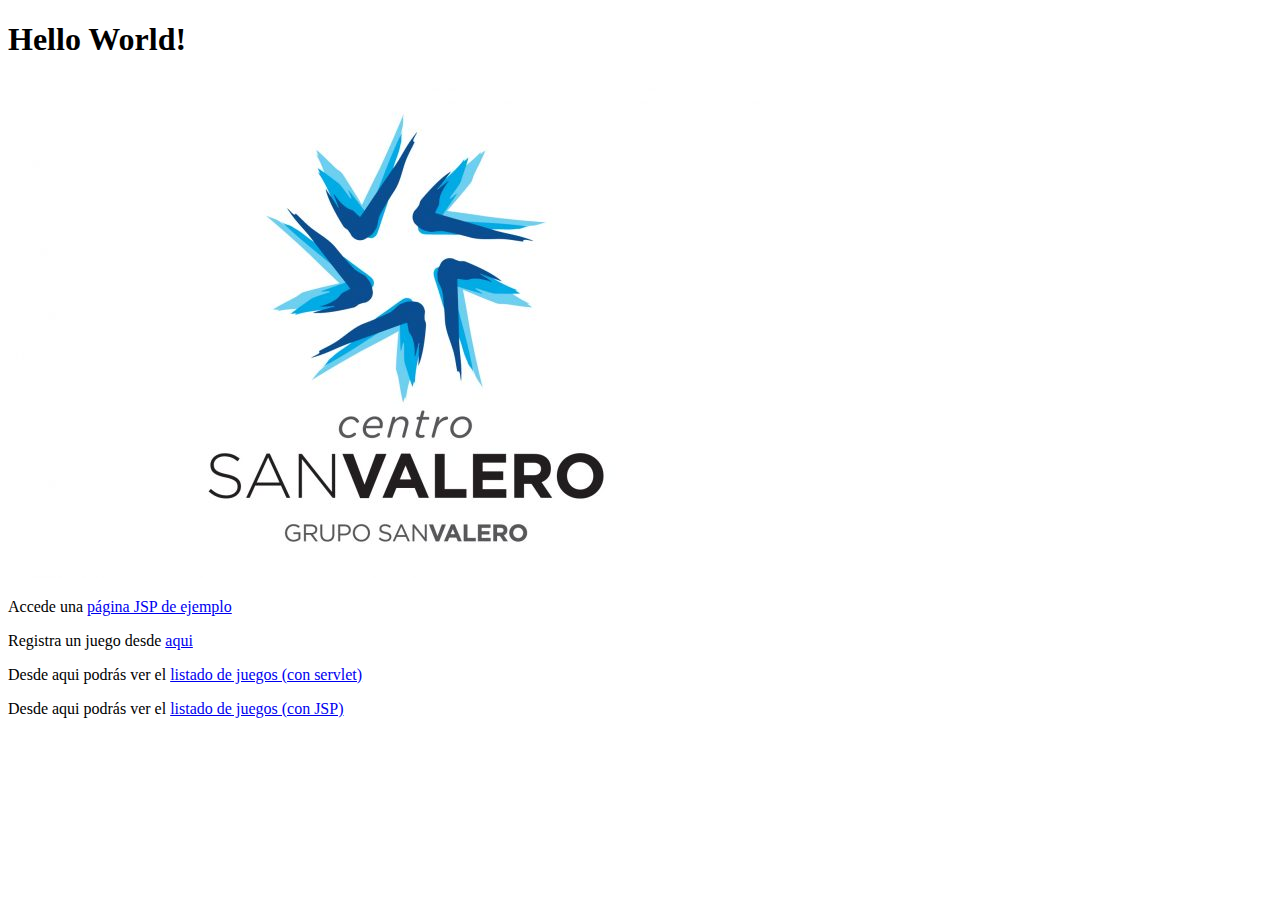
<file: target/easteregg-1.0-SNAPSHOT/index.html>
<!DOCTYPE html>
<html>
    <head>
        <title>Start Page</title>
        <meta http-equiv="Content-Type" content="text/html; charset=UTF-8">
    </head>
    <body>
        <h1>Hello World!</h1>
        <img src="images/logo.jpg"/>
        <p>Accede una <a href="mypage.jsp">página JSP de ejemplo</a></p>
        <p>Registra un juego desde <a href="myform.jsp">aqui</a></p>
        <p>Desde aqui podrás ver el <a href="juegos">listado de juegos (con servlet)</a></p>
        <p>Desde aqui podrás ver el <a href="juegos.jsp">listado de juegos (con JSP)</a></p>
    </body>
</html>
</file>
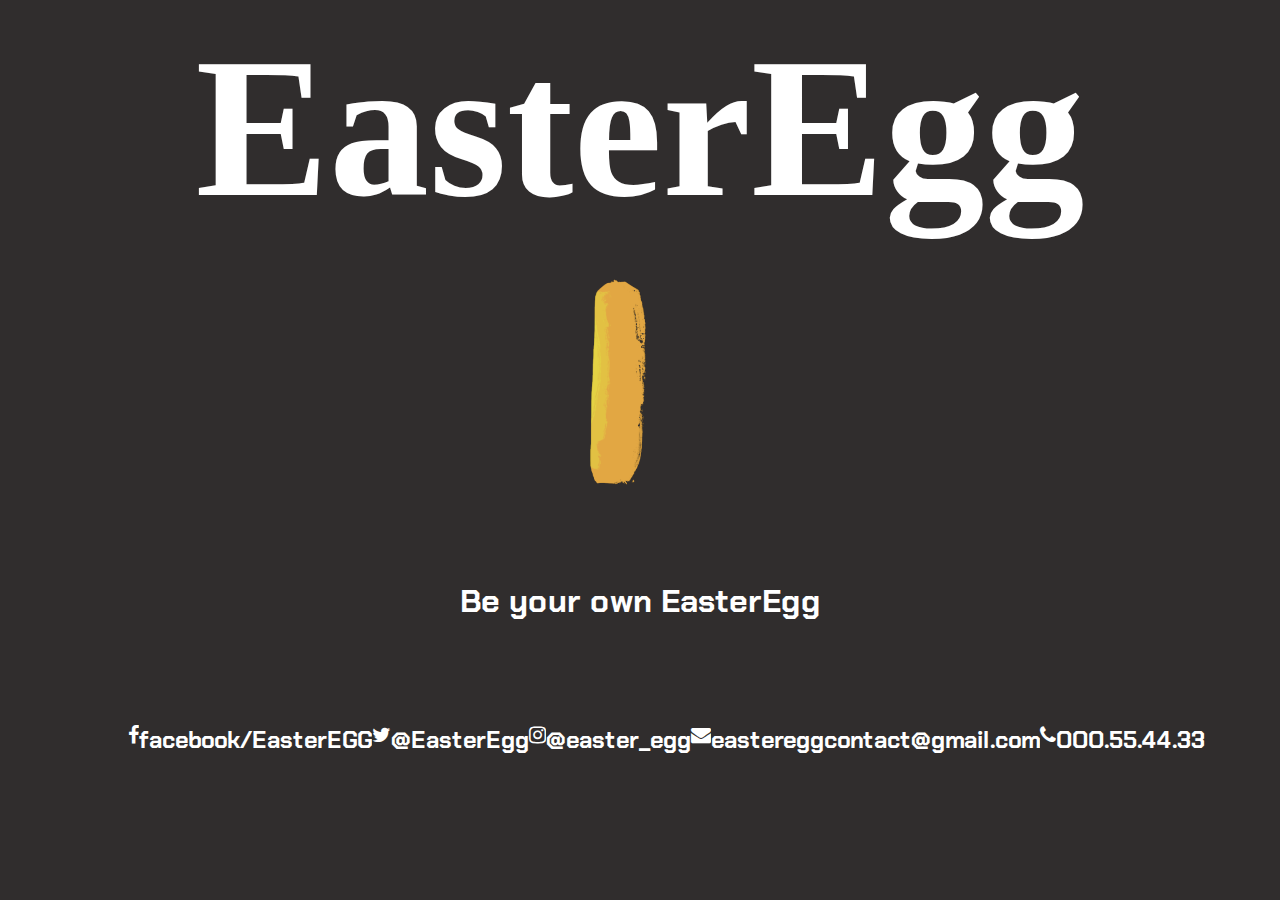
<file: src/main/webapp/index.html>
<!DOCTYPE html>
<html>
    <head>
        <meta http-equiv="Content-Type" content="text/html; charset=UTF-8">        
        <link rel="icon" type="image/png" href="images/moneda.gif" /><!--enlace para icono de la pestaña-->
        <!-- enlace estilo texto -->
        <link rel="stylesheet" href="css/style.css" type="text/css"><!--<!-- hoja de estilo -->
        <link rel="preconnect" href="https://fonts.gstatic.com">
        <link href="https://fonts.googleapis.com/css2?family=Bangers&family=Chakra+Petch:wght@300&family=Permanent+Marker&family=Press+Start+2P&display=swap" rel="stylesheet">
        <link rel="stylesheet" href="https://cdnjs.cloudflare.com/ajax/libs/font-awesome/4.7.0/css/font-awesome.min.css"><!--enlace para iconos-->
        <title>EasterEgg</title>      
    </head>
    <body>
        <div class="bodyP"> <!-- cuerpo principal -->
            <h1>EasterEgg</h1>
        </div>
        <div class="imgP">
            <a href="novedades.html"><img src="images/moneda.gif"></a> 
        </div>
        <div class="bodyS">
            <h1>Be your own EasterEgg</h1>
        </div>
        <!-- links redes foot --> 
        <div class="footP">
            <a href="https://m.facebook.com/login/?locale2=es_ES" class="fa fa-facebook"></a><!--enlaces ficticios a redes de la página-->
            <h3>facebook/EasterEGG</h3>
            <a href="https://twitter.com/login?lang=es" class="fa fa-twitter"></a>
            <h3>@EasterEgg</h3>
            <a href="https://www.instagram.com/accounts/login/?hl=es" class="fa fa-instagram"></a>
            <h3>@easter_egg</h3>
            <a href="https://support.google.com/mail/answer/56256?hl=es" class="fa fa-envelope"></a>
            <h3>eastereggcontact@gmail.com</h3>
            <a href="https://novedades.orange.es" class="fa fa-phone"></a>
            <h3>OOO.55.44.33</h3>
        </div>        
    </body>
</html>
</file>
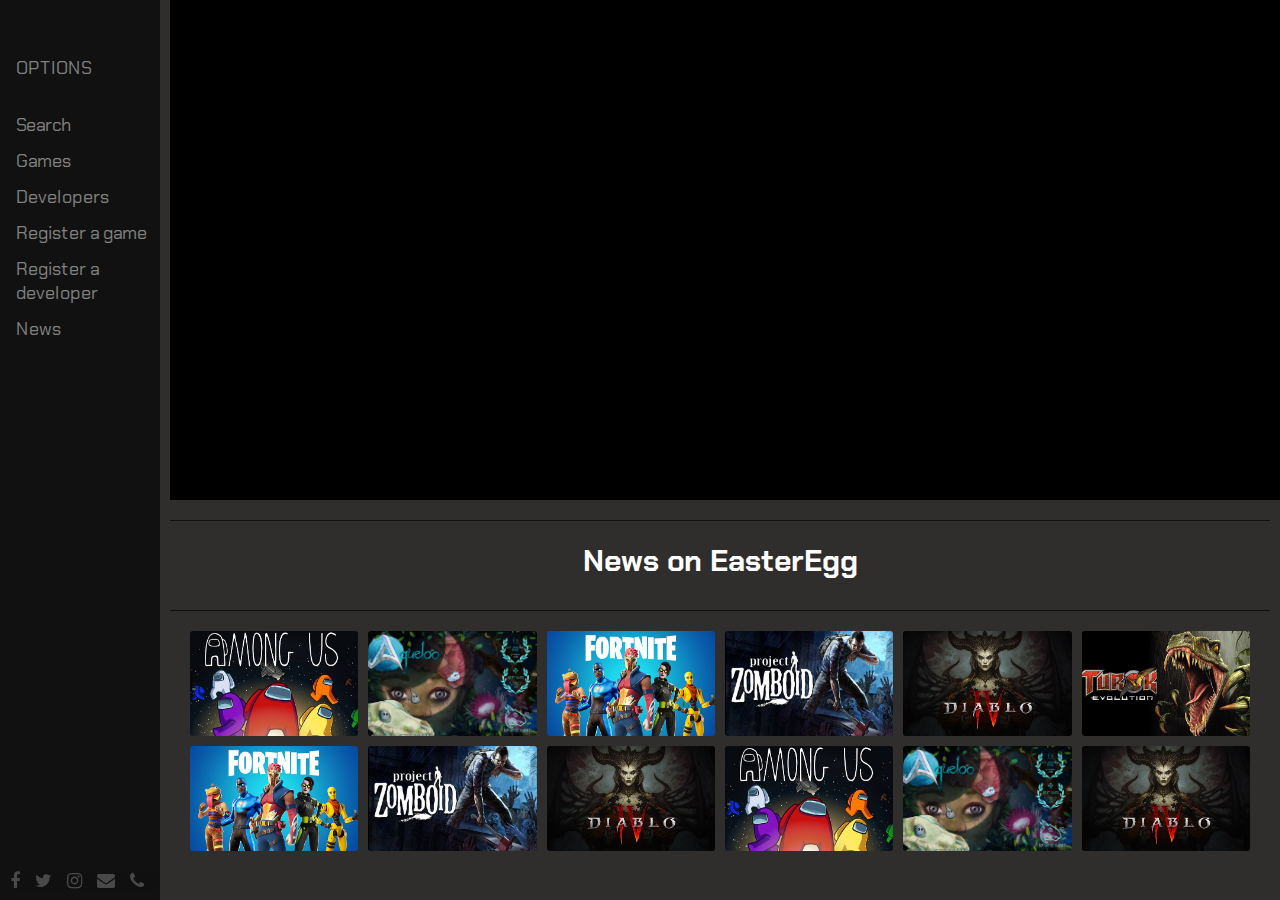
<file: src/main/webapp/novedades.html>
<!DOCTYPE html>
<!--
Pagina de novedades con slider, menu e imagenes.
-->
<html>
    <head>
        <meta http-equiv="Content-Type" content="text/html; charset=UTF-8"> 
        <meta name="viewport" content="width=device-width, initial-scale=1.0">
        <link rel="icon" type="image/png" href="images/moneda.gif" /><!--enlace para icono de la pestaña-->
        <!-- enlace estilo texto -->
        <link rel="stylesheet" href="css/style.css" type="text/css"><!--<!-- hoja de estilo -->
        <link rel="preconnect" href="https://fonts.gstatic.com">
        <link href="https://fonts.googleapis.com/css2?family=Bangers&family=Chakra+Petch:wght@300&family=Permanent+Marker&family=Press+Start+2P&display=swap" rel="stylesheet">
        <link rel="stylesheet" href="https://cdnjs.cloudflare.com/ajax/libs/font-awesome/4.7.0/css/font-awesome.min.css"><!--enlace para iconos-->
        <title>News</title>                        
    </head>
    <body>
            <!-- menu -->
        <div class="navIzq">
          <a id="esp" href="#">OPTIONS</a>
          <br>
          <a href="buscarJuego.jsp">Search</a> 
          <a href="juegos.jsp?page=0">Games</a>
          <a href="desarrolladores.jsp?page=0">Developers</a>
          <a href="registrarJuego.jsp">Register a game</a>
          <a href="registrarDesarrollador.jsp">Register a developer</a>  
          <a href="novedades.html">News</a>
           <!-- redes -->   
            <div class="footN">
                <a href="https://m.facebook.com/login/?locale2=es_ES" class="fa fa-facebook"></a><!--enlaces ficticios a redes de la página-->           
                <a href="https://twitter.com/login?lang=es" class="fa fa-twitter"></a>            
                <a href="https://www.instagram.com/accounts/login/?hl=es" class="fa fa-instagram"></a>            
                <a href="https://support.google.com/mail/answer/56256?hl=es" class="fa fa-envelope"></a>            
                <a href="https://novedades.orange.es" class="fa fa-phone"></a>            
            </div>
        </div>
        <!-- Contenido de la pagina -->        
        <!-- Slider de imagenes -->
        <div class="bodyM">                        
        <div class="divSlide">
            <div class="sliderMM">
                <div class="slideMM">
                  <img src="images/imgC.jpg"/>                  
                </div>
                <div class="slideMM">
                  <img src="images/imgD.jpg" />                 
                </div>
                <div class="slideMM">
                  <img src="images/imgA.jpg" />                  
                </div>
                <div class="slideMM">
                  <img src="images/imgB.jpg" />                  
                </div>
                <div class="slideMM">
                  <img src="images/imgD.jpg" />                 
                </div>
              </div>
        </div>
        <!-- Galeria de imagenes con zoom -->      
        <div class="contGaleria">            
            <section class="main-container">
                <div class="location">               
                        <div class="lineblack"></div>
                        <h1 id="home">News on EasterEgg</h1>
                        <div class="lineblack"></div>               
                    <div class="box">
                      <a href=""><img src="images/img6.jpg" alt=""></a>
                      <a href=""><img src="images/img7.jpg" alt=""></a>
                      <a href=""><img src="images/img3.jpg" alt=""></a>
                      <a href=""><img src="images/img4.jpg" alt=""></a>
                      <a href=""><img src="images/img5.jpg" alt=""></a>
                      <a href=""><img src="images/img8.jpg" alt=""></a>

                      <a href=""><img src="images/img3.jpg" alt=""></a>
                      <a href=""><img src="images/img4.jpg" alt=""></a>
                      <a href=""><img src="images/img5.jpg" alt=""></a>
                      <a href=""><img src="images/img6.jpg" alt=""></a>
                      <a href=""><img src="images/img7.jpg" alt=""></a>
                      <a href=""><img src="images/img5.jpg" alt=""></a>        
                    </div>               
                </div>
            </section>            
        </div><!--<!-- fin class="contGaleria" -->
    </body>
</html>
</file>
<file: src/main/webapp/css/style.css>
/*
To change this license header, choose License Headers in Project Properties.
To change this template file, choose Tools | Templates
and open the template in the editor.
*/
/* 
    Created on : 13-abr-2021, 11:53:37
    Author     : SANDRA
*/

/*READ: el orden de los elementos en el HTML es el mismo de top a bot 
que el estilo en esta página para ellos(por utilidad)*/

/*Chuleta de estilos de fuente con el link actual de google fonts*/
/*font-family: 'Bangers', cursive;
font-family: 'Chakra Petch', sans-serif;
font-family: 'Permanent Marker', cursive;
font-family: 'Press Start 2P', cursive;*/

/*------------------------------body----------------------------------------------*/

/* Al darle valor de margen 0 a todo se ajusta al completo de la página*/
* {
    margin: 0%;  
    box-sizing: border-box;
    background-color: rgb(48, 45, 45); /*color del fondo*/
    color: #ffffff; /*color del texto*/
    list-style: none;
}
/* Formato para el titulo central de la portada */
.bodyP{
    width: 100%;
    height: 40%;
    
    margin-top: 1%;
    margin-bottom: 0%;
    
    justify-content: center;
    display: flex;
    
    font-size: 100px;
    font-family: 'Permanent Marker', cursive;       
}

.bodyS{
    justify-content: center;
    display: flex;
    font-family: 'Chakra Petch', sans-serif;  
}
/* Formato para el divisor que contiene el gif de la moneda */
/* Este para el divisor */
.imgP{
    justify-content: center;
    align-self: center;
    display: flex;
    
    margin-left: 2%;
    margin-bottom: 3%;
}
/* Este para la imagen */
.imgP img{
    height: 300px;
    width: 300px;   
       
    justify-content: center;
    align-self: center;
    display: flex;      
}

/* con esto se cambia el color y  se quita el subrayado de los links */
.c1 a:link, a:hover, a:visited {
    text-decoration: none;
    color: #ffcc00;   /*color del link*/  
}
.c1{
    text-align: center;    
    font-family: 'Chakra Petch', sans-serif;  
}
/*----------------------------------foot--------------------------------------*/
/*Footer de la pag principal*/
.footP {
    display: flex;
    justify-content: space-between;  
    
    height: 15%;  
    margin-top: 8%;
    margin-bottom: 1%;
    margin-left: 10%;
    margin-right: 10%;
    font-size: 20px;
    color: #ffffff;
    font-family: 'Chakra Petch', sans-serif;      
}
/* con esto se cambia el color y  se quita el subrayado de los links */
/*version en otro color para el footer*/
.footP a:link, a:hover, a:visited{
    text-decoration: none;
    color: #ffffff;     
    
}
/*----------------------------------------------------------------------------*/

/*------------------------------juegos.jsp------------------------------------*/

/*----------------------------------------------------------------------------*/

/* Menu de navegacion fijo en el lado izq */
.navIzq {
  height: 100%; /* Full-height: remove this if you want "auto" height */
  width: 160px; /* Set the width of the sidebar */
  position: fixed; /* Fixed Sidebar (stay in place on scroll) */
  z-index: 1; /* Stay on top */
  top: 0; /* Stay at the top */
  left: 0;
  background-color: #111; /* Black */
  overflow-x: hidden; /* Disable horizontal scroll */
  padding-top: 50px;
  font-family: 'Chakra Petch', sans-serif;   
}

/* Menu de navegacion (a)*/
.navIzq a {
  padding: 6px 8px 6px 16px;
  text-decoration: none;
  font-size: 18px;
  color: #818181;
  display: block;
  background-color: #111; 
}

/* Menu de navegacion (a:hover)*/
.navIzq a:hover {
  color: #f1f1f1;
}
 #esp {
    color: #818181;
    cursor: default; 
}
/* redes del menu*/
.footN {
    position: fixed;
    z-index: 1; 
    display: flex;
    justify-content: center;  
    bottom: 0;  
    margin-left: 10px;
    margin-bottom: 10px;
    
    opacity: 0.5;     
}
.footN a {
    padding: 0px 0px 0px 0px;
    width: 100%;   
    padding-right: 15px;
}
/* estilo del contenido en el cuerpo de la pag, hace que case con el menu */
.bodyM {
  margin-left: 160px; /* Same as the width of the sidebar */
  padding: 0px 10px;
}
.pagi{
    width: 100%;
    margin: 0 auto;
    text-align: center;
    font-family: 'Chakra Petch', sans-serif;       
}

.pagi a{
    text-decoration: none;
    gap: 50px;
}
.pagi a:hover{
   color: #ffcc00; 
}
/*----------------------------------------------------------------------------*/

/*----------------------------------------------------------------------------*/

#home {  
  font-family: 'Chakra Petch', sans-serif;   
  font-size: 30px;
  
  padding-bottom:  30px;
  padding-top: 20px;
  
  text-align: center;
}

.main-container {
  width: 100%; 
    
}

.box {
  display: grid;
  grid-gap: 10px;
  grid-template-columns: repeat(6, minmax(100px, 1fr));
 
  margin: 20px ;
}

.box a {
  transition: transform .3s;  
}

.box a:hover {
  transition: transform .3s;
  -ms-transform: scale(1.2);
  -webkit-transform: scale(1.2);  
  transform: scale(1.2);
}

.box img {
  border-radius: 3px;
  height: 100%;
  width: 100%;
}
#tit{
  font-family: 'Chakra Petch', sans-serif;  
  width: 100%;  
  text-align: center;
  padding-bottom:  30px;
  padding-top: 20px;
}

.listaJ {
  font-family: 'Chakra Petch', sans-serif;  
  width: 100%;
  background-color: #111; 
  display: flex;
  text-align: center;
}
.listaJ2 {
  font-family: 'Chakra Petch', sans-serif;  
  width: 100%;
  background-color: #111;   
  text-align: center;
  margin-top: 10px;
}

.listaJ a, .listaJ2 a {
    text-decoration: none;
    color: #818181;
    width: 50%;
}

.listaJ ul li, .listaJ2 ul li {
   list-style: none;     
}

#put0{
    padding-right: 40px;  
    width: 50%;   
}
#put1 img{
    width: 48%;
    height: 48%;   
   gap: 2px;
   margin-left: 4px;
}

#lj a:hover{
    color: #ffcc00;
}

.lineblack {
    height: 1px;
    width: 100%;
    background-color: #111;  
}

/*Titulo lista juegos */
#h1L {
    padding-bottom:  30px;
    padding-top: 20px;
}
/*Nombres de los juegos */
#tG {
    font-size: 30px;
    
}

#tG a{
    color: #f1f1f1 ;
    margin: 0px 0px 0px 0px;
    width: 50%;
}

#tG a:hover{
    color: #818181;
}

/*----------------------------------------------------------------------------*/

/*------------------------------form------------------------------------------*/

/*----------------------------------------------------------------------------*/

.d1 {
    min-height: 700px; 
    justify-content: center;
    align-self: center;
    display: flex;  
     
  }
  
 .d1 h1{
      text-align: center;
      background-color: #111;
      
 }
 
 #black{
     color: #111;
 }
  
  /*fondo de los campos*/
    input[type=text], input[type=tel], input[type=number], input[type=email] {
    width: 100%;
    padding: 15px;
    margin: 5px 0 22px 0;
    border-top: rgb(0, 0, 0) 1%;
    border-left: none;
    border-right: none;
    border-bottom: none;
    background: #f1f1f1;
  }
  
    input[type=text]:focus, input[type=tel]:focus, input[type=number]:focus, input[type=email]:focus {
    background-color: #ddd;
    outline: none;
  }

  /*formulario*/
  .container {
    position: absolute;
    
    top: 10%;
    margin: 20px;
    max-width: 600px;
    padding: 16px;
    background-color: #111;
    font-family: 'Chakra Petch', sans-serif; 
    font-size: 20px;
    box-shadow: 2px 2px  rgba(0, 0, 0, 0.3);
    opacity: 0.7;   
    color: white;
  }


  /* estilo del boton */
  .btn {
    background-color: rgb(29, 27, 25);
    color: white;
    padding: 16px 20px;
    border: none;
    cursor: pointer;
    width: 100%;
    opacity: 0.9;
  }
  
  .btn:hover {
    opacity: 1;
    background-color: rgb(245, 158, 27);
    color: black;
  }
/*----------------------------------------------------------------------------*/

/*------------------------------juegos.jsp------------------------------------*/

/*----------------------------------------------------------------------------*/

.listaJ h3{
    padding-top: 10px;
    padding-bottom: 10px;
}
/*----------------------------------------------------------------------------*/

/*---------------------Imagenes que rotan (novedades)-------------------------*/

/*----------------------------------------------------------------------------*/

.divSlide{
    
    width: 100%;
    height: 500px;
    background-color: #111;
    margin-bottom: 20px;
}
.sliderMM {
    
  margin:0 auto ;   
  align-self: center;
  position: relative;
  height: 500px;
  width: 1200px;
  background: black;
  overflow: hidden;
}
.slideMM,
.slideMM img {
  position: absolute;
  top: 0;
  left: 0;
  height: inherit;
  width: inherit;
}
.slideMM {
  transform: translateX(100%);
  -webkit-animation: slide 50s ease-in-out 0s infinite;
}
.slideMM h1 {
  position: absolute;
  top: 20%;
  right: 0;
  height: 10%;
  color: white;
}
.slideMM p {
  position: absolute;
  top: 40%;
  left: 0;
  height: 60%;
  color: white;
}
.slideMM:nth-child(2) {
  -webkit-animation-delay: 10s;
}
.slideMM:nth-child(3) {
  -webkit-animation-delay: 20s;
}
.slideMM:nth-child(4) {
  -webkit-animation-delay: 30s;
}
.slideMM:nth-child(5) {
  -webkit-animation-delay: 40s;
}
@-webkit-keyframes slide {
  0% {
    transform: translateX(100%);
  }
  2% {
    transform: translateX(0);
  }
  20% {
    transform: translateX(0);
  }
  22% {
    transform: translateX(-100%);
  }
  100% {
    transform: translateX(-100%);
  }
}

/*--------------------------------media---------------------------------------*/
@media all and(max-width:800px){
    
}
</file>
